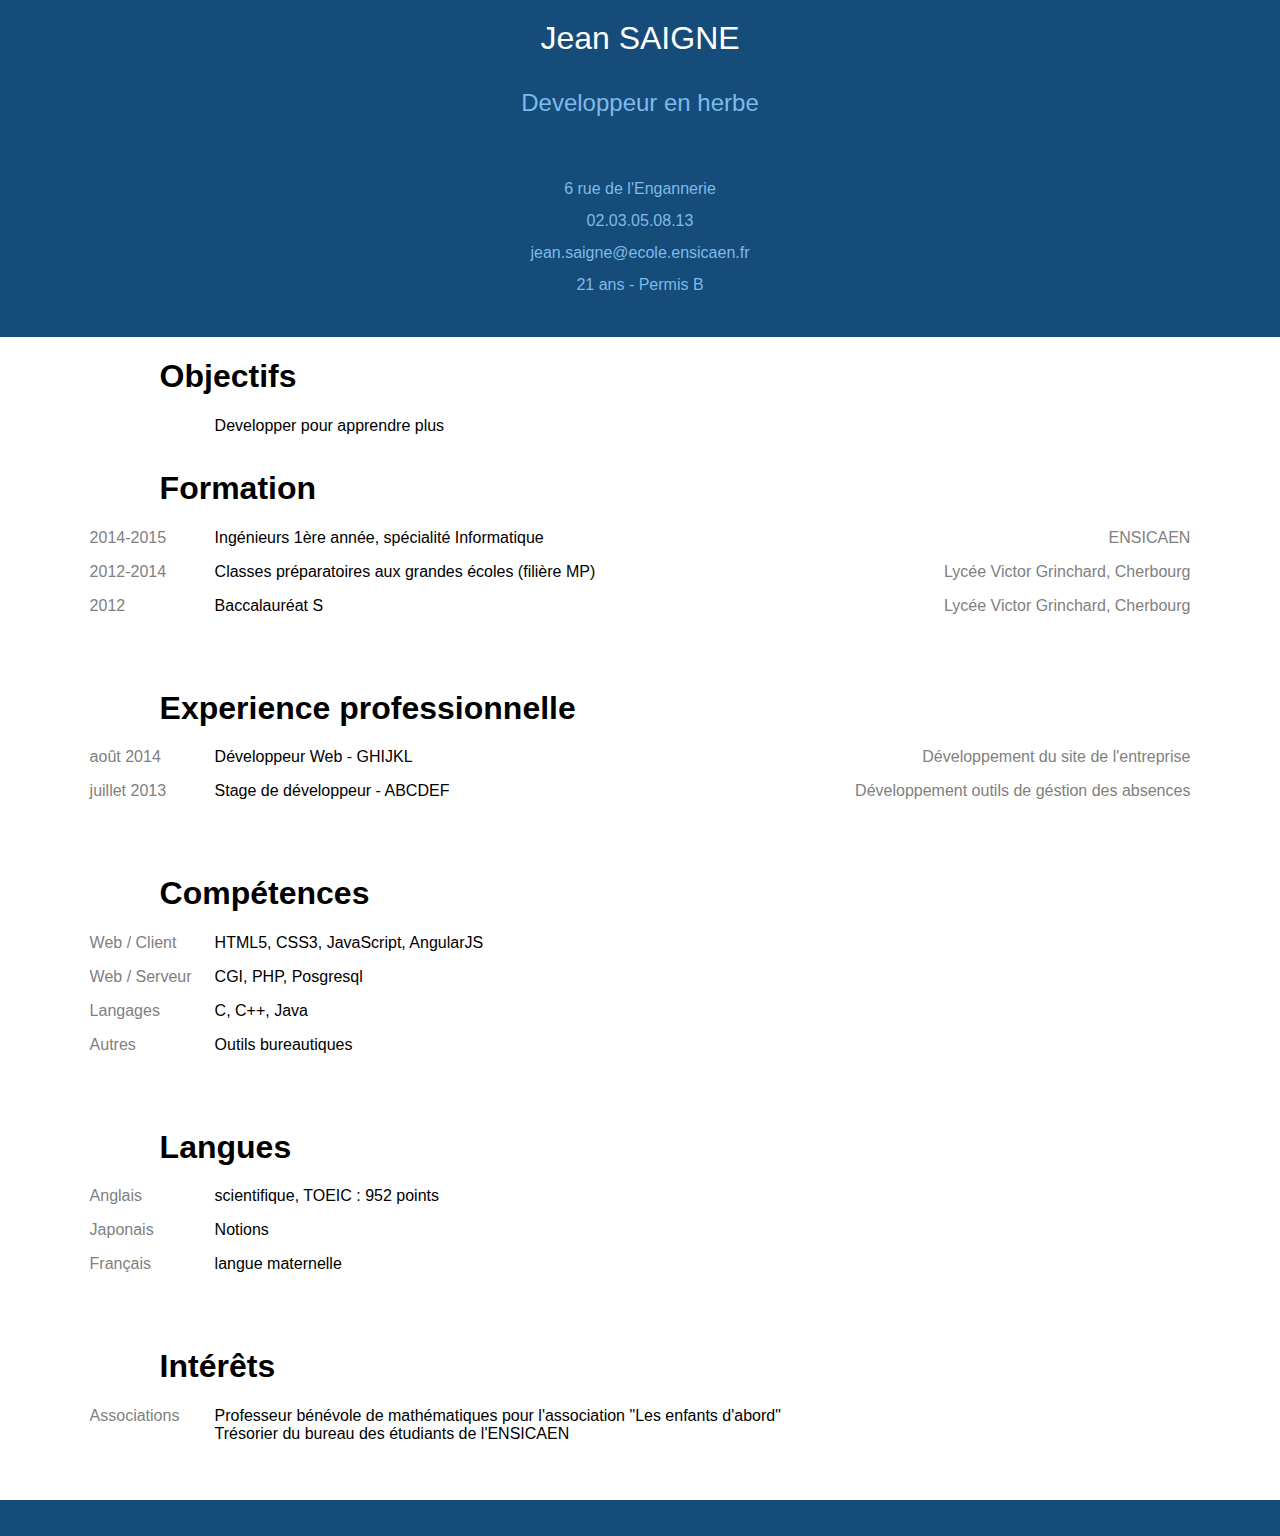
<file: docs/TP1/index.html>
<!DOCTYPE html>
<html lang="fr">

<head>
    <meta charset="utf-8">
    <title>Mon CV</title>
    <link rel="stylesheet" href="./style.css">
</head>

<body>
    <header>
        <p id="name">Jean SAIGNE</p>
        <p id="work">Developpeur en herbe</p>
        <p id="contact"><br>6 rue de l'Engannerie<br>
            02.03.05.08.13<br>
            jean.saigne@ecole.ensicaen.fr<br>
            21 ans - Permis B</p>
    </header>

    <section>
        <h1>Objectifs</h1>
        <p> <span class="middle">Developper pour apprendre plus </span></p>
    </section>

    <section>
        <h1>Formation</h1>
        <p>

            <span class="middle">Ingénieurs 1ère année, spécialité Informatique</span>
            <span class="date">2014-2015</span>
            <span class="place">ENSICAEN</span>
        </p>
        <p>

            <span class="middle">Classes préparatoires aux grandes écoles (filière MP)</span>
            <span class="date">2012-2014</span>
            <span class="place">Lycée Victor Grinchard, Cherbourg</span>
        </p>
        <p>
            <span class="middle">Baccalauréat S</span>
            <span class="date">2012</span>
            <span class="place">Lycée Victor Grinchard, Cherbourg</span>
        </p>
    </section>

    <section>
        <h1>Experience professionnelle</h1>
        <p>
            <span class="middle">Développeur Web - GHIJKL</span>
            <span class="date">août 2014</span>
            <span class="place">Développement du site de l'entreprise</span>
        </p>
        <p>
            <span class="middle">Stage de développeur - ABCDEF</span>
            <span class="date">juillet 2013</span>
            <span class="place">Développement outils de géstion des absences</span>
        </p>
    </section>

    <section>
        <h1>Compétences</h1>
        <p>
            <span class="middle">HTML5, CSS3, JavaScript, AngularJS</span>
            <span class="date">Web / Client</span>
        </p>
        <p>
            <span class="middle">CGI, PHP, Posgresql</span>
            <span class="date">Web / Serveur</span>
        </p>
        <p>
            <span class="middle">C, C++, Java</span>
            <span class="date">Langages</span>
        </p>
        <p>
            <span class="middle">Outils bureautiques</span>
            <span class="date">Autres</span>
        </p>
    </section>

    <section>
        <h1>Langues</h1>
        <p>
            <span class="middle">scientifique, TOEIC : 952 points</span>
            <span class="date">Anglais</span>
        </p>
        <p>
            <span class="middle">Notions</span>
            <span class="date">Japonais</span>
        </p>
        <p>
            <span class="middle">langue maternelle</span>
            <span class="date">Français</span>
        </p>
    </section>


    <section>
        <h1>Intérêts</h1>
        <p>
            <span class="middle"> Professeur bénévole de mathématiques pour l'association "Les enfants d'abord" <br>
                Trésorier du bureau des étudiants de l'ENSICAEN</span>
            <span class="date">Associations</span>
        </p>
    </section>

    <footer>
        s<br>s
    </footer>



</body>

</html>
</file>
<file: docs/TP1/style.css>
body {
    font-family: 'Segoe UI', Tahoma, Geneva, Verdana, sans-serif;
    margin: 0;
    padding: 0;
}

header {
    margin-top: 0;
    background-color: #154c79;
    text-align: center;
    color: #7ebaea;
    padding: 20px;
}

section {
    margin-bottom: 75px;
    margin-left: 7%;
    margin-right: 7%;
}


h1 {
    margin-left: 70px;

}

footer {
    background-color: #154c79;
    color: #154c79;
}

#name {
    color: white;
    font-size: xx-large;
    margin-top: 0;
}

#work {
    font-size: x-large
}

#contact {
    line-height: 2
}



.date {
    color: gray;
    text-align: right;

}

.middle {
    position: absolute;
    margin-left: 125px;
}

.place {
    float: right;
    color: gray;
}
</file>
